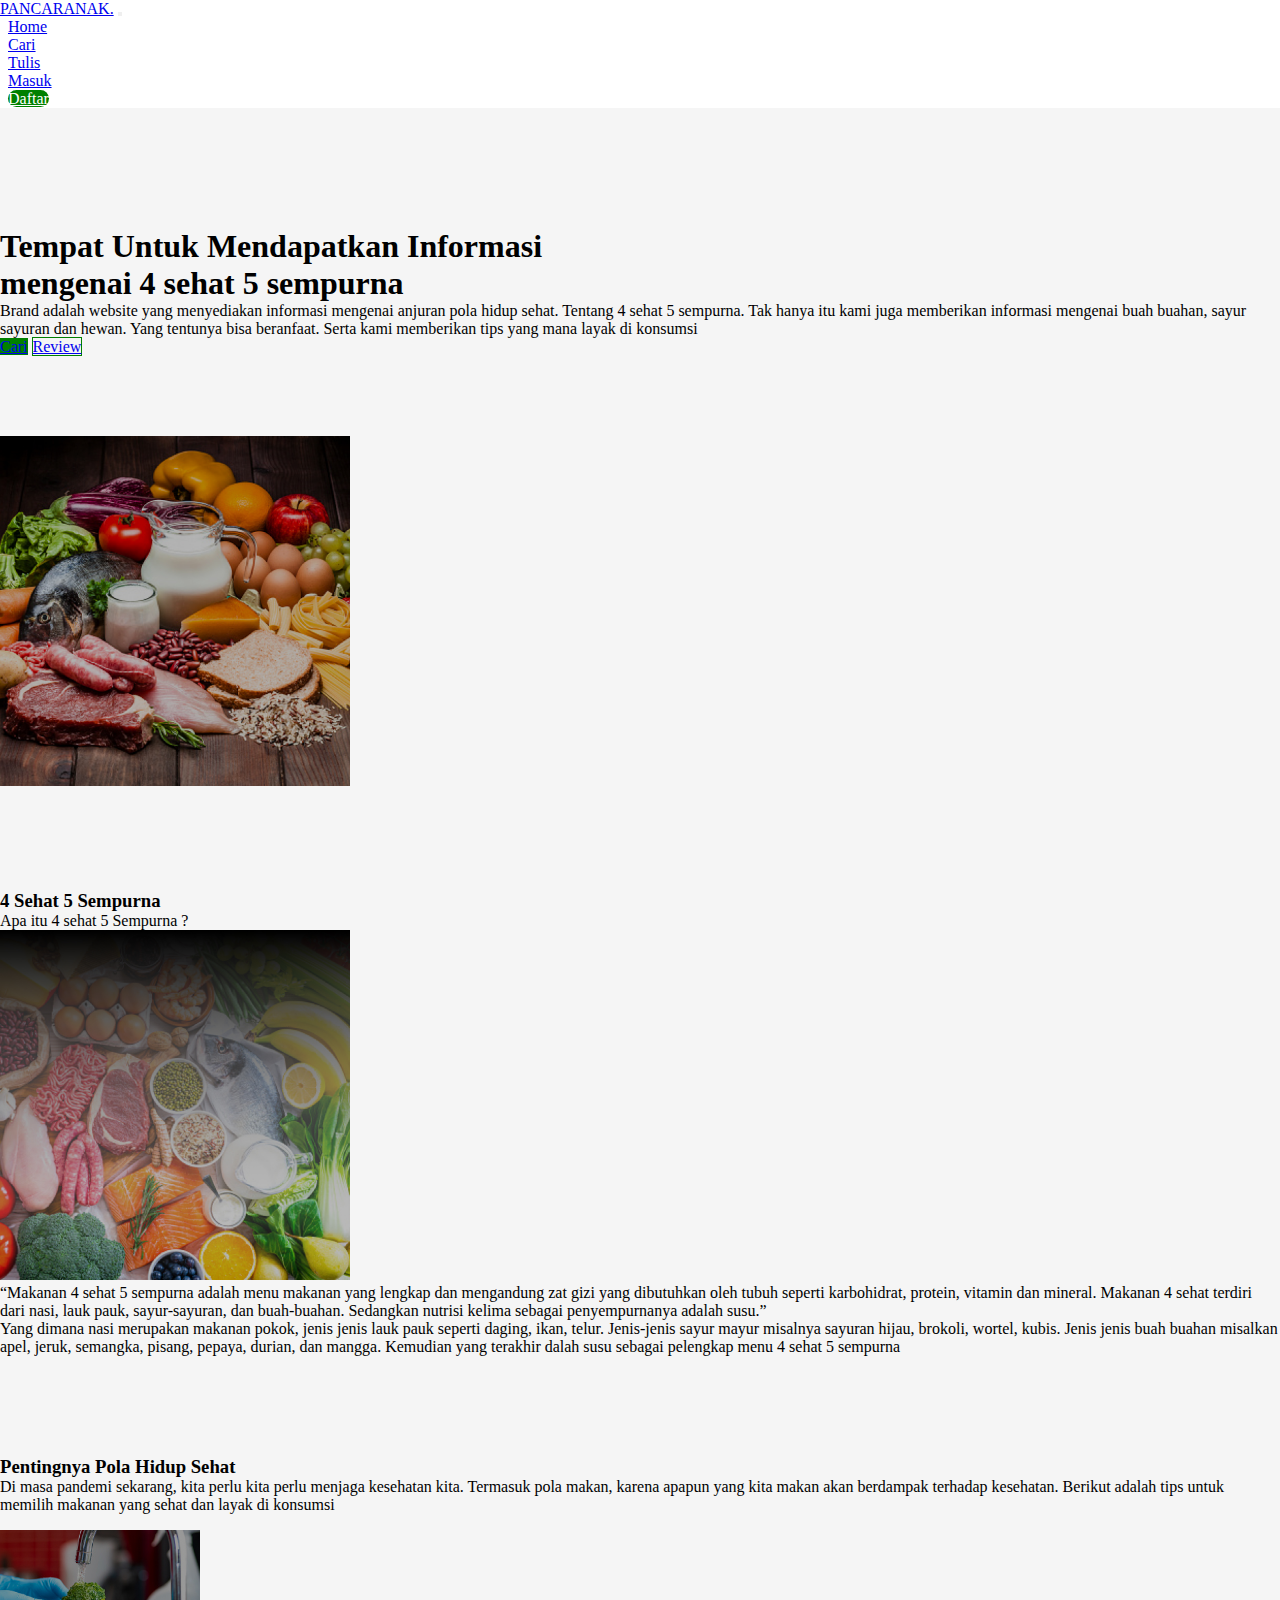
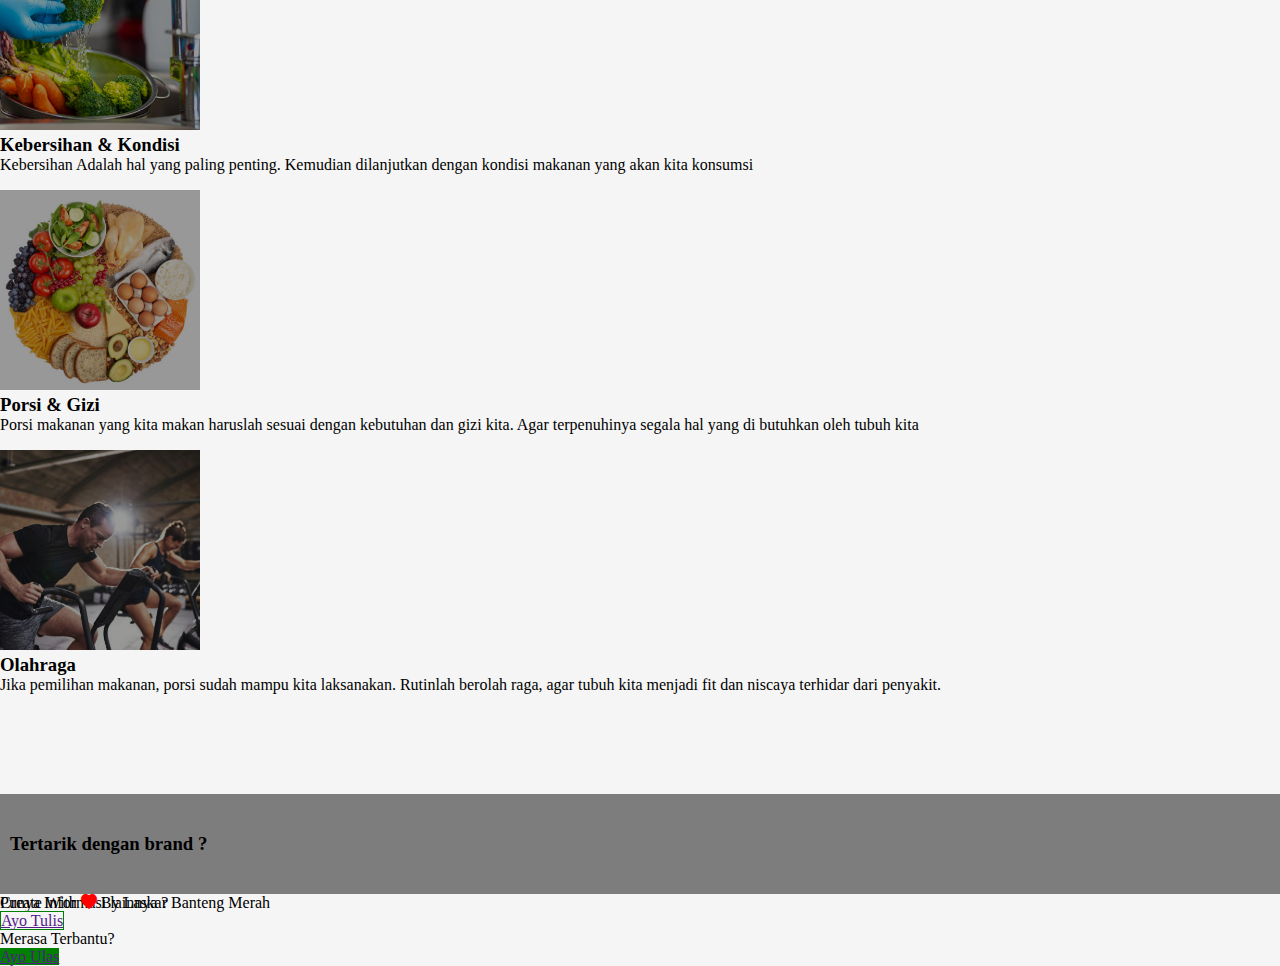
<file: index.html>
<!DOCTYPE html>
<html lang="en">
  <head>
    <!-- Required meta tags -->
    <meta charset="utf-8" />
    <meta name="viewport" content="width=device-width, initial-scale=1" />

    <!-- Bootstrap CSS -->
    <link href="https://cdn.jsdelivr.net/npm/bootstrap@5.1.1/dist/css/bootstrap.min.css" rel="stylesheet" integrity="sha384-F3w7mX95PdgyTmZZMECAngseQB83DfGTowi0iMjiWaeVhAn4FJkqJByhZMI3AhiU" crossorigin="anonymous" />

    <!-- link Ke Css -->
    <link rel="stylesheet" href="css/style.css" />

    <!-- link Ke Bootstrap Icons -->
    <link rel="stylesheet" href="https://cdn.jsdelivr.net/npm/bootstrap-icons@1.5.0/font/bootstrap-icons.css" />

    <title>Home</title>
  </head>
  <body>
    <!-- navbar -->
    <nav class="navbar navbar-expand-lg navbar-light fixed-top navbar-bg">
      <div class="container">
        <a class="navbar-brand" href="#">PANCARANAK.</a>
        <button class="navbar-toggler" type="button" data-bs-toggle="collapse" data-bs-target="#navbarNav" aria-controls="navbarNav" aria-expanded="false" aria-label="Toggle navigation">
          <span class="navbar-toggler-icon"></span>
        </button>
        <div class="collapse navbar-collapse" id="navbarNav">
          <ul class="navbar-nav ms-auto">
            <li class="nav-item">
              <a class="nav-link" aria-current="page" href="#">Home</a>
            </li>
            <li class="nav-item">
              <a class="nav-link" href="cari.html">Cari</a>
            </li>
            <li class="nav-item">
              <a class="nav-link" href="tulis.html">Tulis</a>
            </li>
            <li class="nav-item">
              <a class="nav-link" href="masuk.html">Masuk</a>
            </li>
            <li class="nav-item">
              <a class="nav-link nav-daftar" href="daftar.html">Daftar</a>
            </li>
          </ul>
        </div>
      </div>
    </nav>
    <!-- end of navbar -->

    <!-- content -->
    <section id="jumbotron">
      <div class="container">
        <div class="row">
          <div class="col-md-8 py-5">
            <h1 class="jumbotron-h1">
              Tempat Untuk Mendapatkan Informasi <br />
              mengenai 4 sehat 5 sempurna
            </h1>
            <p>
              Brand adalah website yang menyediakan informasi mengenai anjuran pola hidup sehat. Tentang 4 sehat 5 sempurna. Tak hanya itu kami juga memberikan informasi mengenai buah buahan, sayur sayuran dan hewan. Yang tentunya bisa
              beranfaat. Serta kami memberikan tips yang mana layak di konsumsi
            </p>
            <a href="#" class="btn btn-satu">Cari</a>
            <a href="#" class="btn btn-dua">Review</a>
            <!-- <button type="button" class="btn btn-primary btn-md ms-auto">Cari</button>
            <button type="button" class="btn btn-secondary btn-md ms-auto">Review</button> -->
          </div>
          <div class="col-md-4 py-5">
            <img class="jumbotron-img" src="img/jumbotron.jpg" alt="gambar alam" />
          </div>
        </div>
      </div>
    </section>

    <!--pengertian-->
    <section id="pengertian">
      <div class="container">
        <div class="row justify-content-center text-center">
          <div class="col-8">
            <h3>4 Sehat 5 Sempurna</h3>
            <p class="mb-4">Apa itu 4 sehat 5 Sempurna ?</p>
          </div>
        </div>
        <!-- row gambar -->
        <div class="row">
          <div class="col-md-4">
            <img class="pengertian-img" src="img/pengertian-img.jpg" alt="Makanan 4 sehat 5 sempurna" />
          </div>
          <div class="col-md-8 py-5">
            <p class="text-center">
              “Makanan 4 sehat 5 sempurna adalah menu makanan yang lengkap dan mengandung zat gizi yang dibutuhkan oleh tubuh seperti karbohidrat, protein, vitamin dan mineral. Makanan 4 sehat terdiri dari nasi, lauk pauk, sayur-sayuran,
              dan buah-buahan. Sedangkan nutrisi kelima sebagai penyempurnanya adalah susu.”
            </p>

            <p>
              Yang dimana nasi merupakan makanan pokok, jenis jenis lauk pauk seperti daging, ikan, telur. Jenis-jenis sayur mayur misalnya sayuran hijau, brokoli, wortel, kubis. Jenis jenis buah buahan misalkan apel, jeruk, semangka,
              pisang, pepaya, durian, dan mangga. Kemudian yang terakhir dalah susu sebagai pelengkap menu 4 sehat 5 sempurna
            </p>
          </div>
        </div>
      </div>
    </section>
    <!-- akhir pengertian -->

    <!-- tips -->
    <section id="tips">
      <div class="container">
        <div class="row justify-content-center">
          <div class="col-md-6 text-center">
            <h3>Pentingnya Pola Hidup Sehat</h3>
            <p class="mb-4">
              Di masa pandemi sekarang, kita perlu kita perlu menjaga kesehatan kita. Termasuk pola makan, karena apapun yang kita makan akan berdampak terhadap kesehatan. Berikut adalah tips untuk memilih makanan yang sehat dan layak di
              konsumsi
            </p>
          </div>
        </div>
        <div class="row justify-content-center text-center">
          <div class="col-md-4">
            <img src="img/kebersihan1.jpg" alt="" class="tips-img" />
            <h3 class="mt-5 mb-3">Kebersihan & Kondisi</h3>
            <p>Kebersihan Adalah hal yang paling penting. Kemudian dilanjutkan dengan kondisi makanan yang akan kita konsumsi</p>
          </div>
          <div class="col-md-4">
            <img src="img/porsi.jpg" alt="" class="tips-img" />
            <h3 class="mt-5 mb-3">Porsi & Gizi</h3>
            <p>Porsi makanan yang kita makan haruslah sesuai dengan kebutuhan dan gizi kita. Agar terpenuhinya segala hal yang di butuhkan oleh tubuh kita</p>
          </div>
          <div class="col-md-4">
            <img src="img/olahraga1.jpg" alt="" class="tips-img" />
            <h3 class="mt-5 mb-3">Olahraga</h3>
            <p>Jika pemilihan makanan, porsi sudah mampu kita laksanakan. Rutinlah berolah raga, agar tubuh kita menjadi fit dan niscaya terhidar dari penyakit.</p>
          </div>
        </div>
      </div>
    </section>
    <!-- akhir tips -->

    <!-- cta -->
    <section id="cta">
      <div class="container rounded-3">
        <div class="row justify-content-center">
          <div class="col-md-6">
            <h3 class="cta-h3">Tertarik dengan brand ?</h3>
          </div>
          <div class="col-3">
            <p class="mt-2">Punya Informasi lainnya ?</p>
            <a href="" class="btn btn-dua">Ayo Tulis </a>
          </div>
          <div class="col-3">
            <p class="mt-2">Merasa Terbantu?</p>
            <a href="" class="btn btn-satu">Ayo Ulas</a>
          </div>
        </div>
      </div>
    </section>
    <!-- akhir cta -->

    <!-- footer -->
    <footer class="py-3 my-4">
      <p class="text-center text-muted">
        Create With <span class="love-icon"><i class="bi bi-heart-fill"></i></span> By Laskar Banteng Merah
      </p>
    </footer>
    <!-- akhir footer -->

    <!-- bootstraps Js -->
    <script src="https://cdn.jsdelivr.net/npm/bootstrap@5.1.3/dist/js/bootstrap.bundle.min.js" integrity="sha384-ka7Sk0Gln4gmtz2MlQnikT1wXgYsOg+OMhuP+IlRH9sENBO0LRn5q+8nbTov4+1p" crossorigin="anonymous"></script>
    <!-- link Ke Js -->
    <script src="js/script.js"></script>
  </body>
</html>
</file>
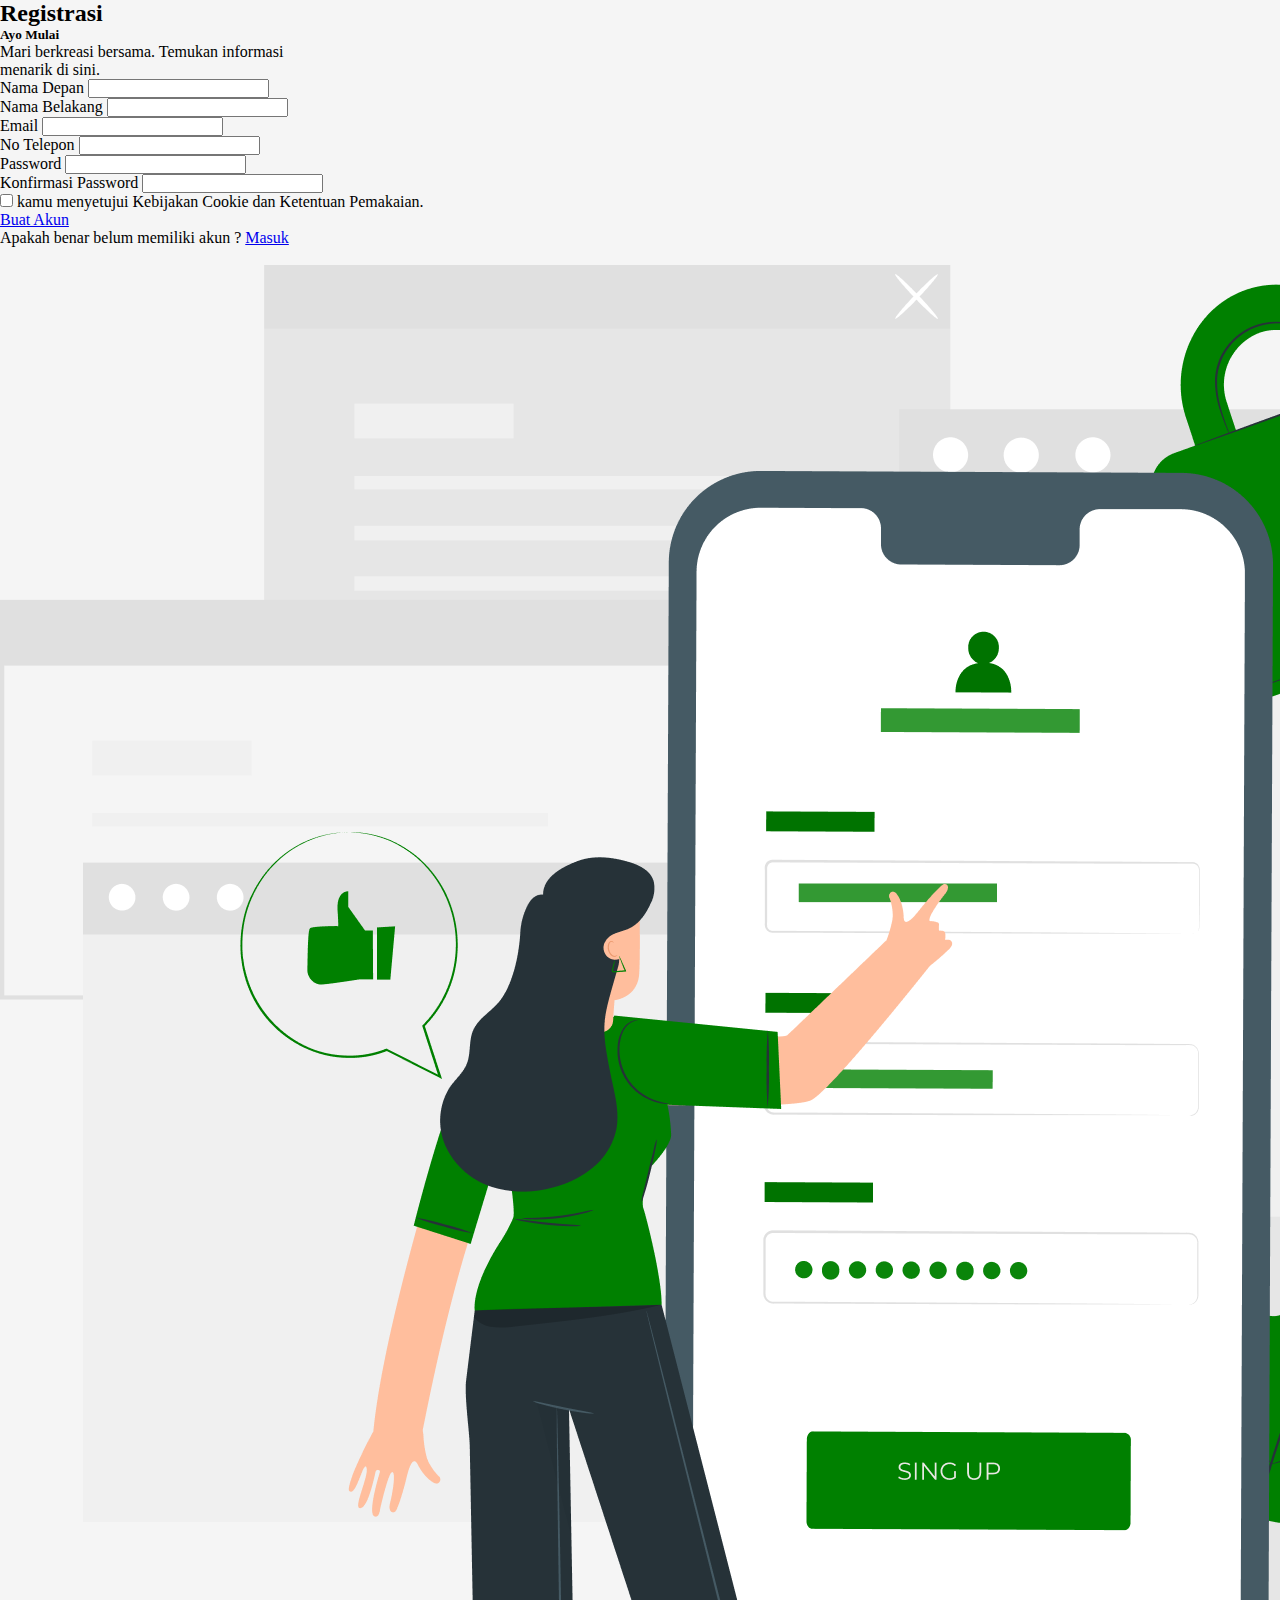
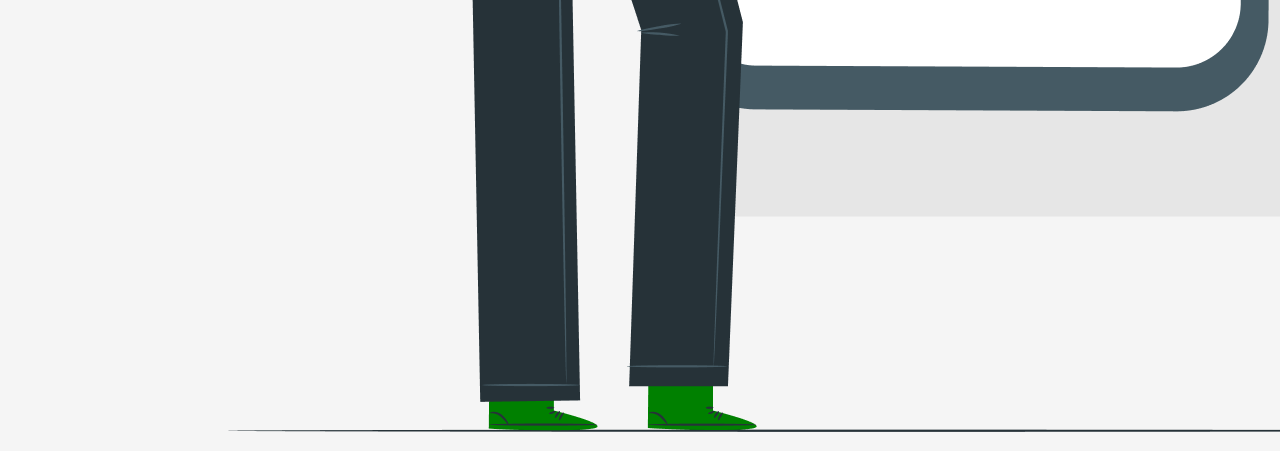
<file: daftar.html>
<!DOCTYPE html>
<html lang="en">
  <head>
    <!-- Required meta tags -->
    <meta charset="utf-8" />
    <meta name="viewport" content="width=device-width, initial-scale=1" />

    <!-- Bootstrap CSS -->
    <link href="https://cdn.jsdelivr.net/npm/bootstrap@5.1.3/dist/css/bootstrap.min.css" rel="stylesheet" integrity="sha384-1BmE4kWBq78iYhFldvKuhfTAU6auU8tT94WrHftjDbrCEXSU1oBoqyl2QvZ6jIW3" crossorigin="anonymous" />

    <link rel="stylesheet" href="css/masuk.css" />

    <title>Hello, world!</title>
  </head>
  <body>
    <section id="masuk">
      <div class="container">
        <div class="row justify-content-center">
          <div class="col-md-6">
            <div class="container-input">
              <h2 class="h2-login ms-md-5 pt-4">Registrasi</h2>
              <h5 class="mt-4 ms-md-5">Ayo Mulai</h5>
              <p class="ms-md-5">
                Mari berkreasi bersama. Temukan informasi <br />
                menarik di sini.
              </p>

              <div class="row justify-content-center">
                <div class="col-md-5">
                  <div class="mb-3">
                    <label for="namaD" class="form-label">Nama Depan</label>
                    <input type="text" class="form-control" id="namaD" name="namaD" />
                  </div>
                </div>
                <div class="col-md-5">
                  <div class="mb-3">
                    <label for="namaB" class="form-label">Nama Belakang</label>
                    <input type="text" class="form-control" id="namaB" name="namaB" />
                  </div>
                </div>
                <div class="col-md-5">
                  <div class="mb-3">
                    <label for="email" class="form-label">Email </label>
                    <input type="email" class="form-control" id="email" name="email" />
                  </div>
                </div>
                <div class="col-md-5">
                  <div class="mb-3">
                    <label for="telepon" class="form-label">No Telepon</label>
                    <input type="text" class="form-control" id="telepon" name="telepon" />
                  </div>
                </div>
                <div class="col-md-5">
                  <div class="mb-3">
                    <label for="password" class="form-label">Password</label>
                    <input type="password" class="form-control" id="password" name="password" />
                  </div>
                </div>
                <div class="col-md-5">
                  <div class="mb-3">
                    <label for="passwordC" class="form-label">Konfirmasi Password</label>
                    <input type="password" class="form-control" id="passwordC" name="passwordC" />
                  </div>
                </div>
              </div>
              <div class="row justify-content-center">
                <div class="col-md-10">
                  <div class="form-check">
                    <input class="form-check-input" type="checkbox" value="" id="flexCheckDefault" />
                    <label class="form-check-label" for="flexCheckDefault"> kamu menyetujui Kebijakan Cookie dan Ketentuan Pemakaian. </label>
                  </div>
                </div>
              </div>
              <div class="row">
                <div class="col-11">
                  <div class="mb-3">
                    <!-- <button class="btn btn-dark float-end btn-buat" type="submit">Buat Akun</button> -->
                    <a href="masuk.html" class="btn btn-dark float-end btn-buat">Buat Akun</a>
                  </div>
                </div>
              </div>
              <div class="row justify-content-center">
                <div class="col-md-12 text-center mt-4">
                  <p>Apakah benar belum memiliki akun ? <a href="masuk.html">Masuk</a></p>
                </div>
              </div>
            </div>
          </div>
          <div class="col-md-6">
            <img src="img/daftar.png" alt="" class="img-login ms-auto d-block" />
          </div>
        </div>
      </div>
    </section>
  </body>
</html>
</file>
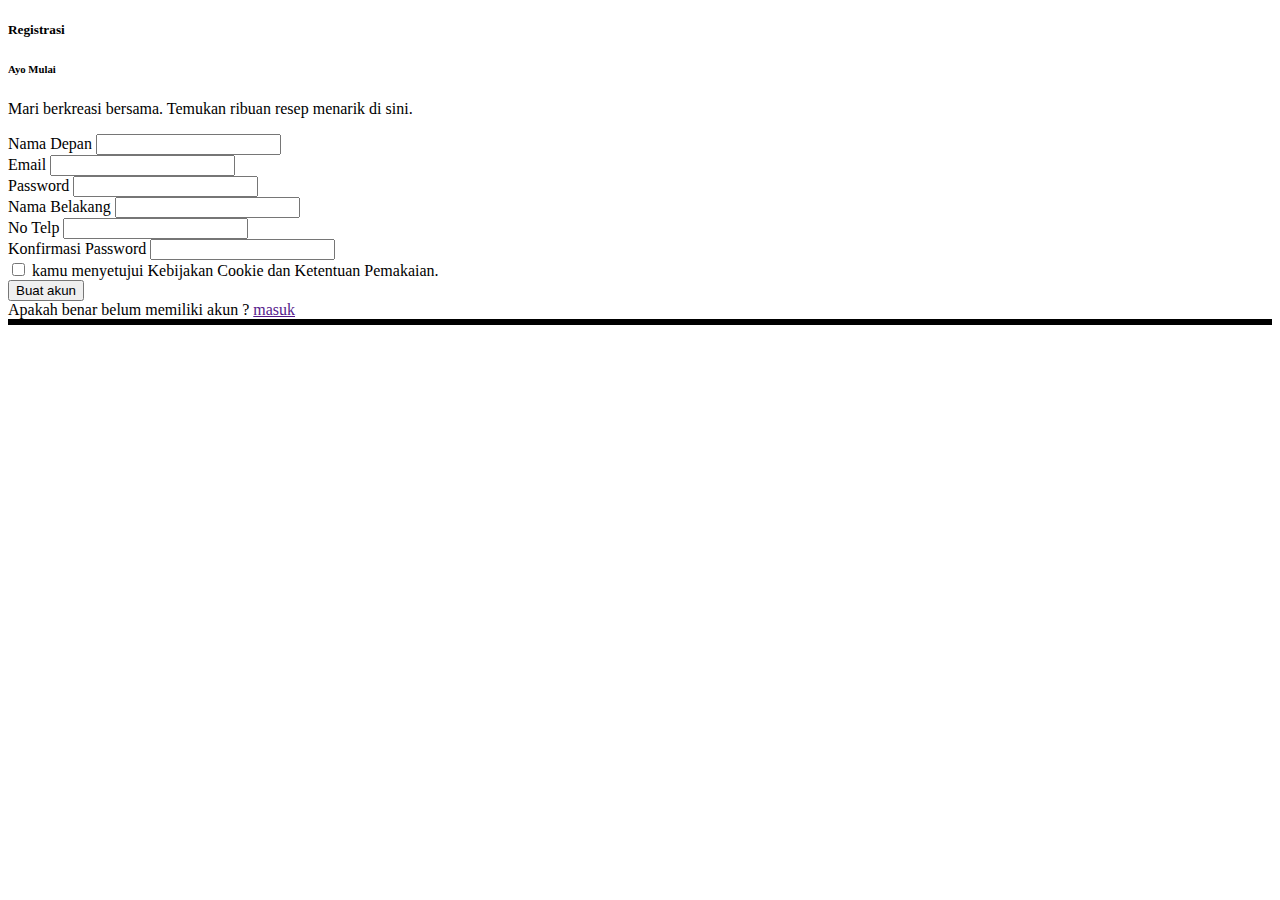
<file: masuk.html>
<!doctype html>
<html lang="en">
<head>
  <!-- Required meta tags -->
  <meta charset="utf-8">
  <meta name="viewport" content="width=device-width, initial-scale=1">

  <!-- Bootstrap CSS -->
  <link href="https://cdn.jsdelivr.net/npm/bootstrap@5.1.3/dist/css/bootstrap.min.css" rel="stylesheet" integrity="sha384-1BmE4kWBq78iYhFldvKuhfTAU6auU8tT94WrHftjDbrCEXSU1oBoqyl2QvZ6jIW3" crossorigin="anonymous">

</head>
<body> 
  <section id="card">
    <div class="container">
      
      <div class="row justify-content-center mt-5">
        <div class="col-sm-6">
         
          <div class="card" style="width: auto;">
            <div class="card-body">
              <h5 class="card-title">Registrasi</h5>
              <h6 class="card-subtitle mt-5">Ayo Mulai</h6>
              <p class="card-text mt-3">Mari berkreasi bersama. Temukan ribuan resep menarik di sini.</p>
              <form>
                <div class="row">
                  <div class="col-sm-6">
                    <div class="mb-3">
                      <label for="exampleInputEmail1" class="form-label">Nama Depan</label>
                      <input type="email" class="form-control" id="exampleInputEmail1" aria-describedby="emailHelp">

                    </div>
                    <div class="mb-3">
                      <label for="exampleInputPassword1" class="form-label">Email</label>
                      <input type="password" class="form-control" id="exampleInputPassword1">
                    </div>
                    <div class="mb-3">
                      <label for="exampleInputPassword1" class="form-label">Password</label>
                      <input type="password" class="form-control" id="exampleInputPassword1">
                    </div>
                  </div>
                  <div class="col-sm-6">
                    <div class="mb-3">
                      <label for="exampleInputEmail1" class="form-label">Nama Belakang</label>
                      <input type="email" class="form-control" id="exampleInputEmail1" aria-describedby="emailHelp">

                    </div>
                    <div class="mb-3">
                      <label for="exampleInputPassword1" class="form-label">No Telp</label>
                      <input type="password" class="form-control" id="exampleInputPassword1">
                    </div>
                    <div class="mb-3">
                      <label for="exampleInputPassword1" class="form-label">Konfirmasi Password</label>
                      <input type="password" class="form-control" id="exampleInputPassword1">
                    </div>
                  </div>
                  
                </div>


                <div class="mb-3 form-check">
                  <input type="checkbox" class="form-check-input" id="exampleCheck1">
                  <label class="form-check-label" for="exampleCheck1">kamu menyetujui Kebijakan Cookie dan Ketentuan Pemakaian.</label>  



                </div> 
                <div class="d-flex justify-content-end">
                  <button type="button" class="btn btn-secondary btn-sm mt-05"> Buat akun</button>
                </div>


                <div class="text mt-2 text-center">
                  Apakah benar belum memiliki akun ? <a href="">masuk</a>
                </div>


              </form>
              

            </div>
          </div>
          
        </div>
        

        <div class="col-sm-6" style="border: solid; background-color: grey">

        </div>
      </div>
    </div>


  </section>

  <script src="https://cdn.jsdelivr.net/npm/bootstrap@5.1.3/dist/js/bootstrap.bundle.min.js" integrity="sha384-ka7Sk0Gln4gmtz2MlQnikT1wXgYsOg+OMhuP+IlRH9sENBO0LRn5q+8nbTov4+1p" crossorigin="anonymous"></script>


</body>
</html>
</file>
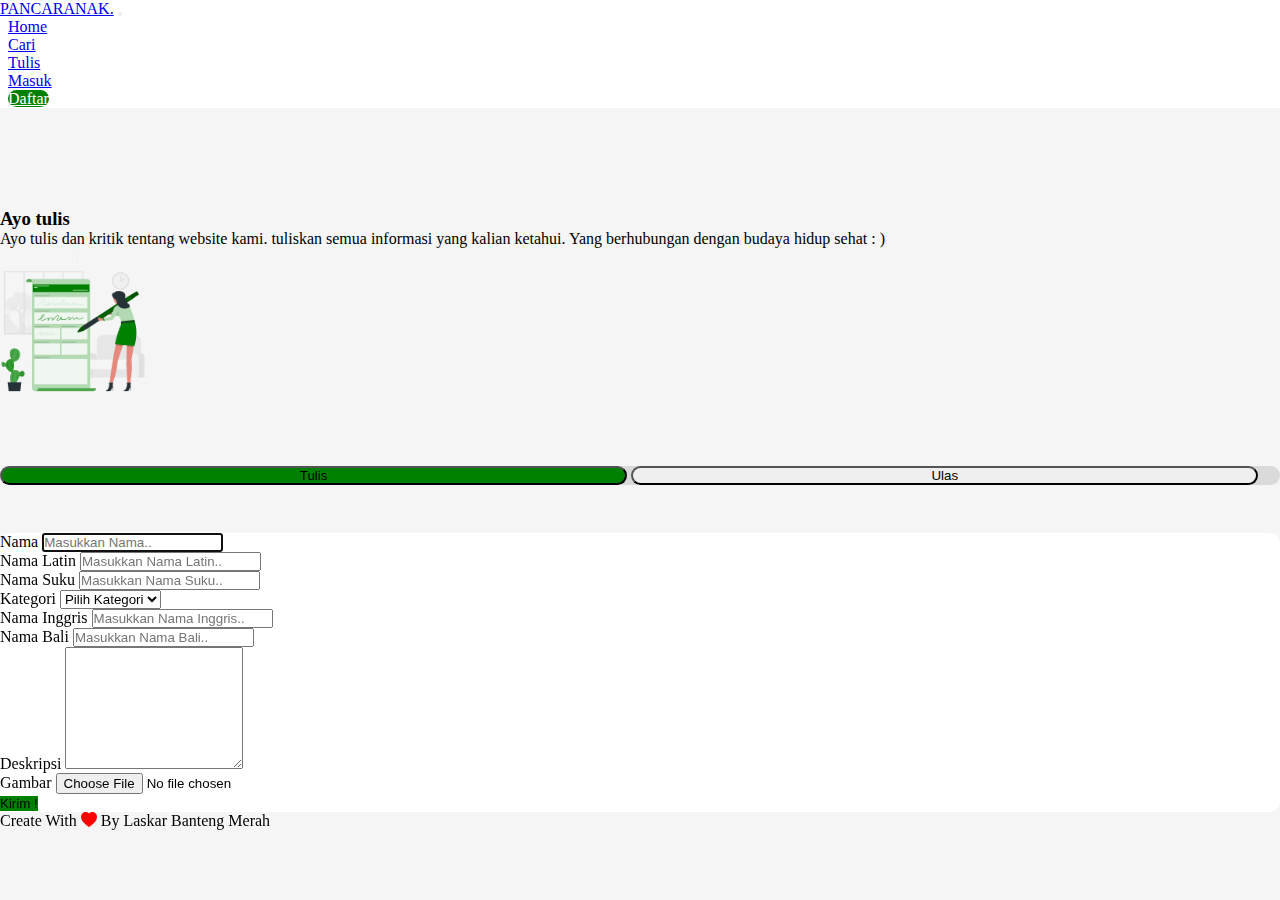
<file: tulis.html>
<!DOCTYPE html>
<html lang="en">
  <head>
    <!-- Required meta tags -->
    <meta charset="utf-8" />
    <meta name="viewport" content="width=device-width, initial-scale=1" />

    <!-- Bootstrap CSS -->
    <link href="https://cdn.jsdelivr.net/npm/bootstrap@5.1.3/dist/css/bootstrap.min.css" rel="stylesheet" integrity="sha384-1BmE4kWBq78iYhFldvKuhfTAU6auU8tT94WrHftjDbrCEXSU1oBoqyl2QvZ6jIW3" crossorigin="anonymous" />

    <!-- link Ke Bootstrap Icons -->
    <link rel="stylesheet" href="https://cdn.jsdelivr.net/npm/bootstrap-icons@1.5.0/font/bootstrap-icons.css" />

    <link rel="stylesheet" href="css/tulis.css" />

    <title>Hello, world!</title>
  </head>
  <body>
    <!-- navbar -->
    <nav class="navbar navbar-expand-lg navbar-light fixed-top navbar-bg">
      <div class="container">
        <a class="navbar-brand" href="#">PANCARANAK.</a>
        <button class="navbar-toggler" type="button" data-bs-toggle="collapse" data-bs-target="#navbarNav" aria-controls="navbarNav" aria-expanded="false" aria-label="Toggle navigation">
          <span class="navbar-toggler-icon"></span>
        </button>
        <div class="collapse navbar-collapse" id="navbarNav">
          <ul class="navbar-nav ms-auto">
            <li class="nav-item">
              <a class="nav-link" aria-current="page" href="index.html">Home</a>
            </li>
            <li class="nav-item">
              <a class="nav-link" href="cari.html">Cari</a>
            </li>
            <li class="nav-item">
              <a class="nav-link" href="tulis.html">Tulis</a>
            </li>
            <li class="nav-item">
              <a class="nav-link" href="masuk.html">Masuk</a>
            </li>
            <li class="nav-item">
              <a class="nav-link nav-daftar" href="daftar.html">Daftar</a>
            </li>
          </ul>
        </div>
      </div>
    </nav>
    <!-- end of navbar -->

    <section id="content">
      <div class="container">
        <div class="row justify-content-center text-center">
          <div class="col-MD-6">
            <h3>Ayo tulis</h3>
            <p>Ayo tulis dan kritik tentang website kami. tuliskan semua informasi yang kalian ketahui. Yang berhubungan dengan budaya hidup sehat : )</p>
          </div>
        </div>

        <div class="row justify-content-center text-center">
          <div class="col-md-3">
            <img src="img/tulis.png" alt="" class="img-tulis"/>
          </div>
        </div>

        <div class="row justify-content-center">
          <div class="col-md-4">
            <div class="text-center btn-container">
              <button type="button" id="btnTulis" class="btn btn-satu">Tulis</button>
              <button type="button" id="btnUlas" class="btn btn-dua">Ulas</button>
            </div>
          </div>
        </div>
        
        <div class="row justify-content-center">
          <div class="col-md-8 container-tulis">
            <div class="col-12 contact-input">
              <form id="tulis" name="Contact-Form">
                <div class="row justify-content-center">
                  <div class="col-md-6 mt-md-3">
                    <div class="mb-3">
                      <label for="nama" class="form-label p-contact">Nama</label>
                      <input type="text" class="form-control" id="nama" aria-describedby="nama" name="nama" autocomplete="off" autofocus placeholder="Masukkan Nama.." />
                    </div>
                  </div>
                  <div class="col-md-6 mt-md-3">
                    <div class="mb-3">
                      <label for="namaLatin" class="form-label p-contact">Nama Latin</label>
                      <input type="namaLatin" class="form-control" id="namaLatin" aria-describedby="namaLatin" name="namaLatin" autocomplete="off" autofocus placeholder="Masukkan Nama Latin.." />
                    </div>
                  </div>
                  <div class="col-md-6">
                    <div class="mb-3">
                      <label for="namaSuku" class="form-label p-contact">Nama Suku</label>
                      <input type="namaSuku" class="form-control" id="namaSuku" aria-describedby="namaSuku" name="namaSuku" autocomplete="off" autofocus placeholder="Masukkan Nama Suku.." />
                    </div>
                  </div>
                  <div class="col-md-6">
                    <div class="mb-3">
                      <label for="disabledSelect" class="form-label p-contact">Kategori</label>
                      <select id="disabledSelect" class="form-select form-control" name="servis">
                        <option>Pilih Kategori</option>
                        <option>Hewan</option>
                        <option>Buah</option>
                        <option>Sayur</option>
                      </select>
                    </div>
                  </div>
                  <div class="col-md-6">
                    <div class="mb-3">
                      <label for="namaInggris" class="form-label p-contact">Nama Inggris</label>
                      <input type="namaInggris" class="form-control" id="namaInggris" aria-describedby="namaInggris" name="namaInggris" autocomplete="off" autofocus placeholder="Masukkan Nama Inggris.." />
                    </div>
                  </div>
                  <div class="col-md-6">
                    <div class="mb-3">
                      <label for="namaBali" class="form-label p-contact">Nama Bali</label>
                      <input type="namaBali" class="form-control" id="namaBali" aria-describedby="namaBali" name="namaBali" autocomplete="off" autofocus placeholder="Masukkan Nama Bali.." />
                    </div>
                  </div>
                  <div class="col-md-12">
                    <div class="mb-3">
                      <label for="deskripsi" class="form-label p-contact">Deskripsi</label>
                      <textarea class="form-control" id="deskripsi" rows="8"></textarea>
                    </div>
                  </div>
                  <div class="col-md-12">
                    <div class="mb-3">
                      <label for="formFile" class="form-label">Gambar</label>
                      <input class="form-control" type="file" id="formFile" />
                    </div>
                  </div>
                  <div class="col-md-12 mb-5">
                    <div class="mb-3">
                      <button class="btn btn-dark btn-kirim float-end" type="submit">Kirim !</button>
                    </div>
                  </div>
                </div>
              </form>
            </div>
          </div>
        </div>

        <!-- adsgfa -->
        <!-- row ulas -->
        <div class="row justify-content-center">
          <div class="col-md-8 container-ulas">
            <div class="col-12 contact-input">
              <form id="ulas" name="Contact-Form">
                <div class="row justify-content-center">
                  <div class="col-md-6 mt-md-3">
                    <div class="mb-3">
                      <label for="nama" class="form-label p-contact">Nama</label>
                      <input type="text" class="form-control" id="nama" aria-describedby="nama" name="nama" autocomplete="off" autofocus placeholder="Masukkan Nama.." />
                    </div>
                  </div>
                  <div class="col-md-6 mt-md-3">
                    <div class="mb-3">
                      <label for="namaLatin" class="form-label p-contact">Nama Latin</label>
                      <input type="namaLatin" class="form-control" id="namaLatin" aria-describedby="namaLatin" name="namaLatin" autocomplete="off" autofocus placeholder="Masukkan Nama Latin.." />
                    </div>
                  </div>
                  <div class="col-md-12">
                    <div class="mb-3">
                      <label for="deskripsi" class="form-label p-contact">Deskripsi</label>
                      <textarea class="form-control" id="deskripsi" rows="8"></textarea>
                    </div>
                  </div>
                  <div class="col-md-12 mb-5">
                    <div class="mb-3">
                      <button class="btn btn-dark btn-kirim float-end" type="submit">Kirim !</button>
                    </div>
                  </div>
                </div>
              </form>
            </div>
          </div>
        </div>

    <!-- footer -->
    <footer class="py-3 my-4">
      <p class="text-center text-muted">
        Create With <span class="love-icon"><i class="bi bi-heart-fill"></i></span> By Laskar Banteng Merah
      </p>
    </footer>
    <!-- akhir footer -->

    <!-- jquery -->
    <script src="https://code.jquery.com/jquery-3.6.0.min.js" integrity="sha256-/xUj+3OJU5yExlq6GSYGSHk7tPXikynS7ogEvDej/m4=" crossorigin="anonymous"></script>

    <!-- js bootsrtrap -->
    <script src="https://cdn.jsdelivr.net/npm/bootstrap@5.1.3/dist/js/bootstrap.bundle.min.js" integrity="sha384-ka7Sk0Gln4gmtz2MlQnikT1wXgYsOg+OMhuP+IlRH9sENBO0LRn5q+8nbTov4+1p" crossorigin="anonymous"></script>

    <!-- script -->
    <script src="js/script.js"></script>
  </body>
</html>
</file>
<file: css/style.css>
* {
  padding: 0;
  margin: 0;
}

body {
  background-color: #f5f5f5;
}

/* navbar */
.navbar-bg {
  background-color: white;
}

.nav-daftar {
  background-color: green;
  width: 80px;
  border-radius: 10px;
  color: white;
  text-align: center;
}

.nav-item {
  margin: 0 8px;
}

/* jumbotron */
.jumbotron-img {
  width: 350px;
  margin-top: 80px;
}

.jumbotron-h1 {
  margin-top: 120px;
}

.btn-satu {
  background-color: green;
  width: 100px;
}

.btn-dua {
  border: 1px solid green;
  width: 100px;
}

/* pengertian */
#pengertian {
  margin-top: 100px;
}

.pengertian-img {
  width: 350px;
}

/* tips */
#tips {
  margin-top: 100px;
}

.tips-img {
  margin-top: 16px;
  width: 200px;
}

/* cta */
#cta {
  margin-top: 100px;
}
#cta .container {
  background-color: #7d7d7d;
  height: 100px;
}

.cta-h3 {
  line-height: 100px;
  margin-left: 10px;
}

/* footer */
.love-icon {
  color: red;
}

/* ini responsive mobile */
@media (max-width: 425px) {
  /* jumbotron */
  .jumbotron-h1 {
    margin-top: 50px;
    text-align: center;
    margin-bottom: 24px;
  }

  .jumbotron-img,
  .pengertian-img {
    display: block;
    margin: 0 auto;
    width: 100%;
  }

  /* cta */
  #cta .container {
    height: 200px;
    width: 95%;
  }

  .cta-h3 {
    text-align: center;
  }

  #cta p {
    display: none;
  }
}
</file>
<file: css/masuk.css>
* {
  margin: 0;
  padding: 0;
}

body {
  background-color: #f5f5f5;
}

.card-bg {
  background-color: white;
  border-radius: 10px;
}

.img-card {
  width: 600px;
  height: 600px;
  display: block;
  margin-top: 30px;
}

.text {
  margin-top: 60px;
}

@media (max-width: 425px) {
  .img-card {
    width: 100%;
    height: 100%;
    display: block;
    margin-top: 30px;
  }
}
</file>
<file: css/tulis.css>
* {
  margin: 0;
  padding: 0;
}

body {
  background-color: #f5f5f5;
}

.navbar-bg {
  background-color: white;
}

.nav-daftar {
  background-color: green;
  width: 80px;
  border-radius: 10px;
  color: white;
  text-align: center;
}

.nav-item {
  margin: 0 8px;
}

#content {
  margin-top: 100px;
}

.btn-container {
  background-color: #dadada;
  border-radius: 10px;
  margin-top: 64px;
}

.btn-satu {
  width: 49%;
  border-radius: 10px;
}

.btn-dua {
  width: 49%;
  border-radius: 10px;
}

.btn-kirim {
  background-color: green;
  border: 0;
}

.container-tulis {
  background-color: white;
  margin-top: 48px;
  border-radius: 10px;
}

.container-ulas {
  background-color: white;
  border-radius: 10px;
}

.img-tulis {
  width: 150px;
  height: 150px;
}

.love-icon {
  color: red;
}
</file>
